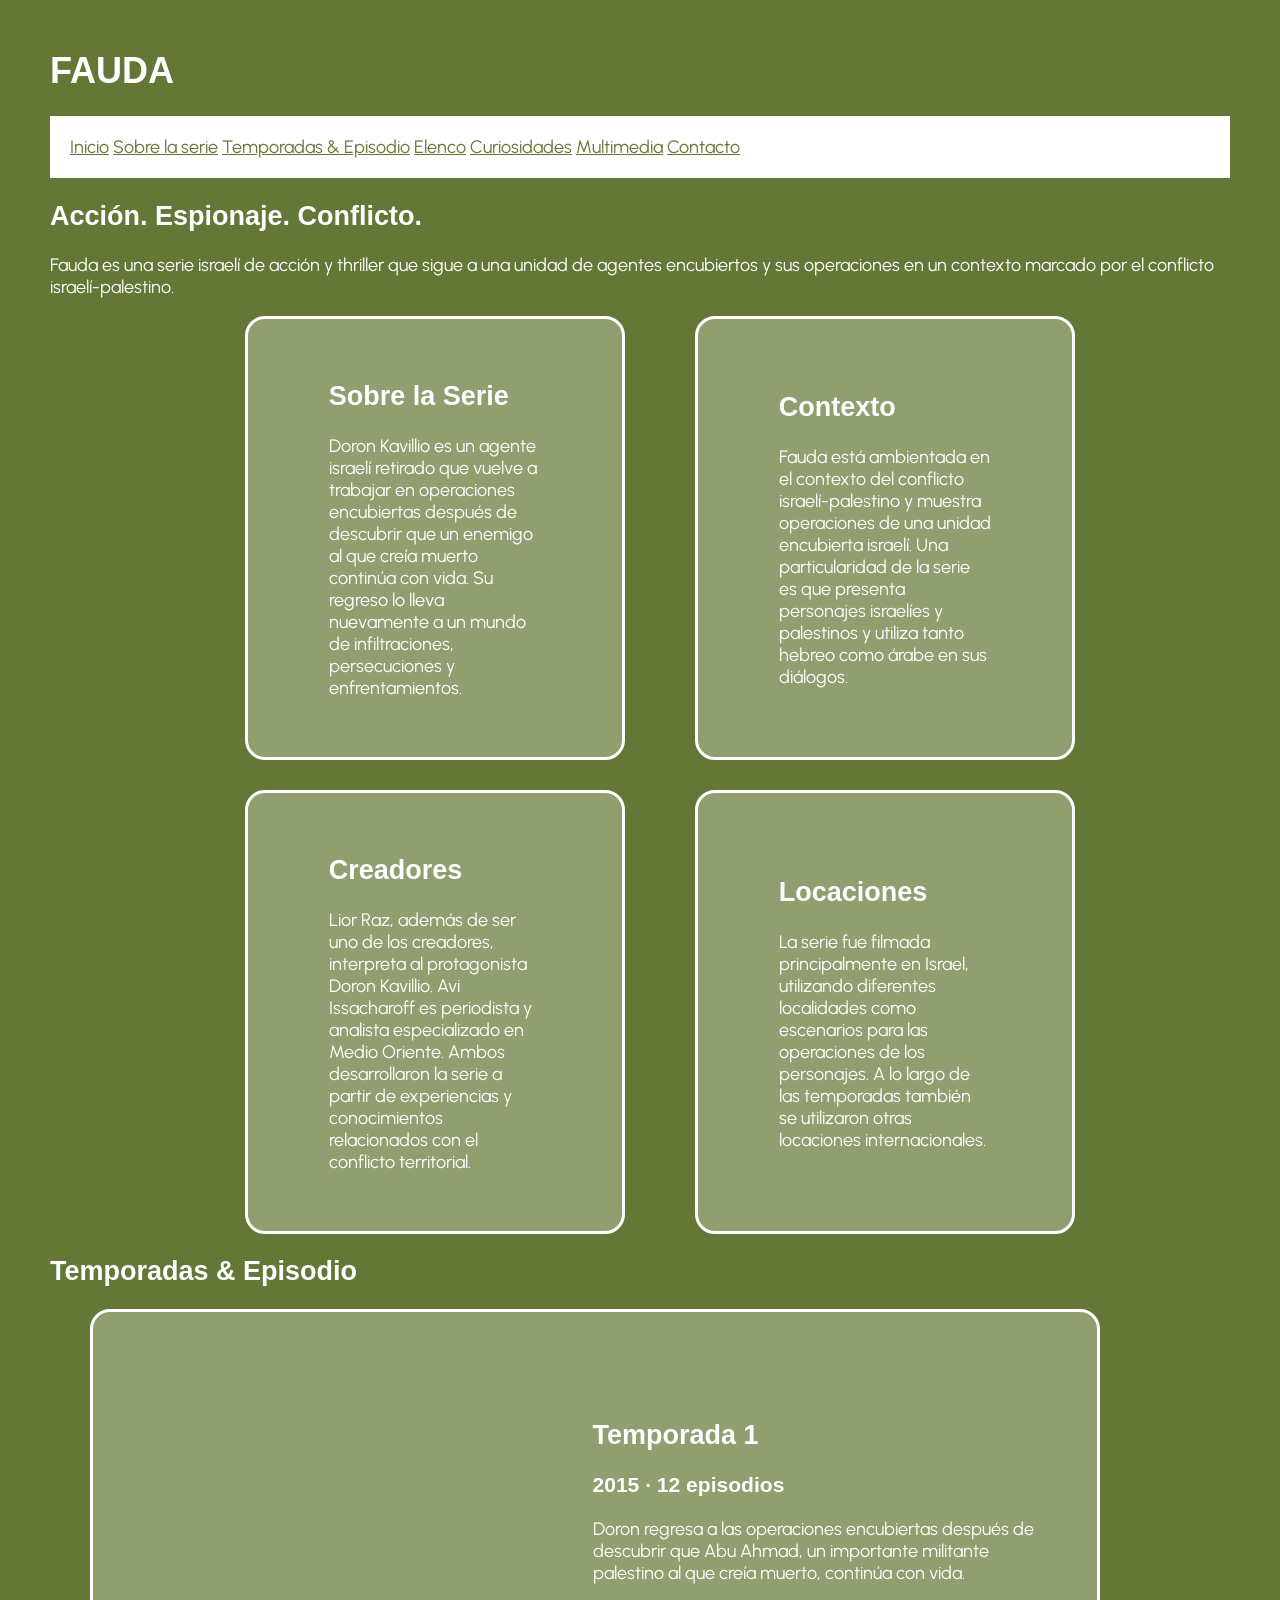
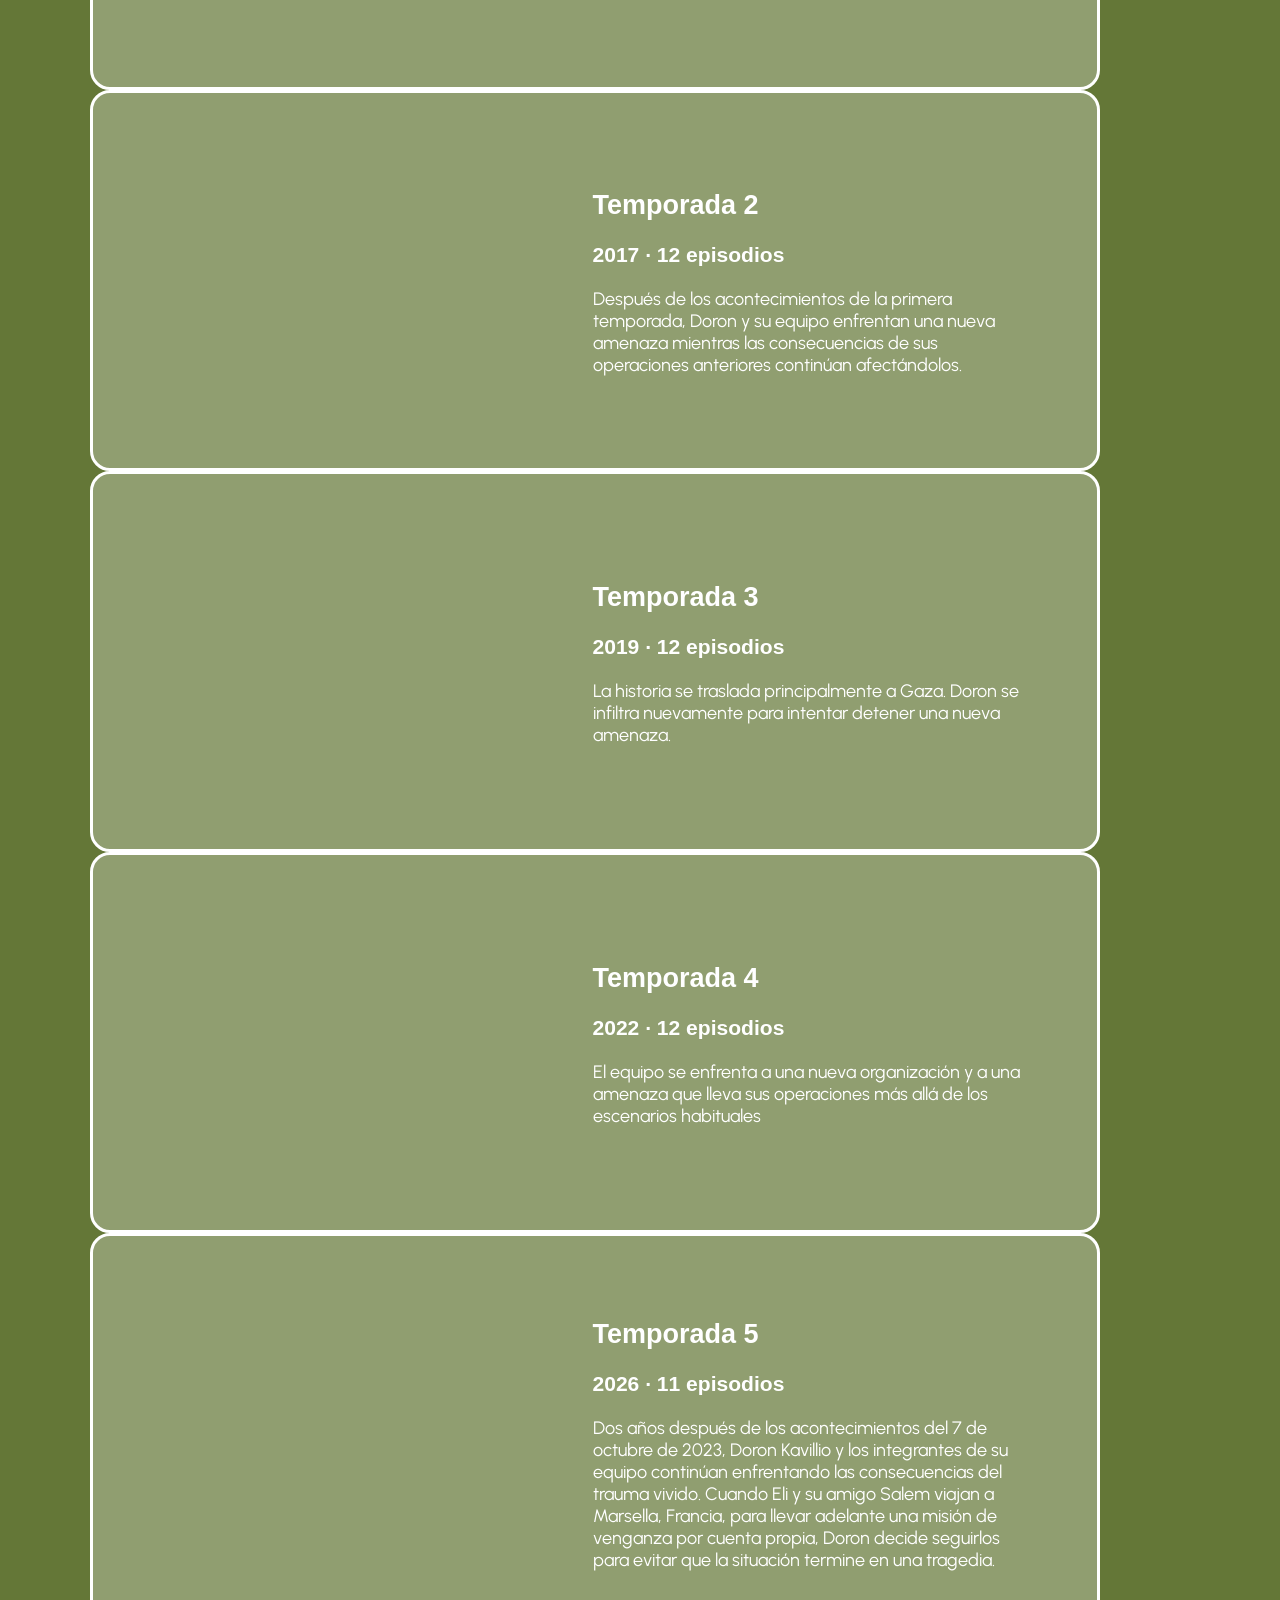
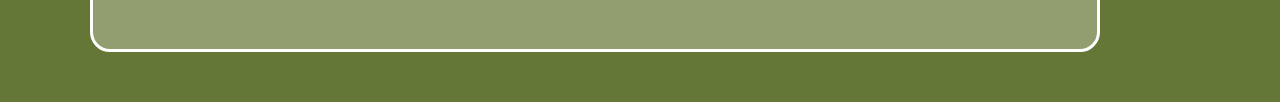
<file: index.html>
<!DOCTYPE html>
<html lang="en">
<head>
    <meta charset="UTF-8">
    <meta name="viewport" content="width=device-width, initial-scale=1.0">
    <title>Serie Fauda</title>
    <link rel="shortcut icon" href="../img/favicon.ico" type="image/x-icon">
    <link rel="preconnect" href="https://fonts.googleapis.com">
<link rel="preconnect" href="https://fonts.gstatic.com" crossorigin>
<link href="https://fonts.googleapis.com/css2?family=Urbanist:ital,wght@0,100..900;1,100..900&display=swap" rel="stylesheet">
<link rel="stylesheet" href="./css/general.css">
</head>

<h1>FAUDA</h1>

<nav>
    <a href="./index.html">Inicio</a>
   <a href="#Sobre la serie">Sobre la serie</a>
   <a href="#Temporadas & Episodio">Temporadas & Episodio</a>
    <a href="./page/elenco.html">Elenco</a>
   <a href="./page/curiosidades.html">Curiosidades</a>
    <a href="./page/multimedia.html">Multimedia</a>
   <a href="./page/contacto.html">Contacto</a>


</nav>

<body>

 <main>

<article id="Inicio"></article>
<h2>Acción. Espionaje. Conflicto.</h2>
<p>Fauda es una serie israelí de acción y thriller que sigue a una unidad de agentes encubiertos y sus operaciones
    en un contexto marcado por el conflicto israelí-palestino.</p>

</main>

<main>
    
<article id="Sobre la serie"></article>

<section class="series">
<section-flex class="flex-serie"> 
<article>
  <h2>Sobre la Serie</h2>
  <p>Doron Kavillio es un agente israelí retirado que vuelve a trabajar en operaciones encubiertas después de descubrir que un enemigo al que creía muerto continúa con vida. Su regreso lo lleva nuevamente a un mundo de infiltraciones, persecuciones y enfrentamientos.
</article>
</section-flex>

<section-flex class="flex-serie"> 
<article>
  <h2>Contexto</h2>
  <p>Fauda está ambientada en el contexto del conflicto israelí-palestino y muestra operaciones de una unidad encubierta israelí. Una particularidad de la serie es que presenta personajes israelíes y palestinos y utiliza tanto hebreo como árabe en sus diálogos.</p>
</article>
</section-flex>

<section-flex class="flex-serie"> 
<article>
  <h2>Creadores</h2>
 <p>Lior Raz, además de ser uno de los creadores, interpreta al protagonista Doron Kavillio. Avi Issacharoff es periodista y analista especializado en Medio Oriente. Ambos desarrollaron la serie a partir de experiencias y conocimientos relacionados con el conflicto territorial.</p>
</article>
</section-flex>

<section-flex class="flex-serie"> 
<article>
  <h2>Locaciones</h2>
  <p>La serie fue filmada principalmente en Israel, utilizando diferentes localidades como escenarios para las operaciones de los personajes. A lo largo de las temporadas también se utilizaron otras locaciones internacionales.</p>
</article>
</section-flex>

</section>

</main>

<article id="Temporadas & Episodio"></article>
<h2>Temporadas & Episodio</h2>

<main>

<section-flex> 
<iframe width="560" height="315" src="https://www.youtube.com/embed/pHJWceNGoP4?si=Vw4N99ztMRaGuNHC" title="YouTube video player" frameborder="0" allow="accelerometer; autoplay; clipboard-write; encrypted-media; gyroscope; picture-in-picture; web-share" referrerpolicy="strict-origin-when-cross-origin" allowfullscreen></iframe>
<article>
  <h2>Temporada 1</h2>
  <h3>2015 · 12 episodios</h3>
  <p>Doron regresa a las operaciones encubiertas después de descubrir que Abu Ahmad, un importante militante palestino al que creía muerto, continúa con vida.</p>
</article>
</section-flex>

<section-flex> 
<iframe width="560" height="315" src="https://www.youtube.com/embed/k-tILBxRiQ4?si=HXHgq9rIsE5KtWLh" title="YouTube video player" frameborder="0" allow="accelerometer; autoplay; clipboard-write; encrypted-media; gyroscope; picture-in-picture; web-share" referrerpolicy="strict-origin-when-cross-origin" allowfullscreen></iframe>
<article>
  <h2>Temporada 2</h2>
  <h3>2017 · 12 episodios</h3>
  <p>Después de los acontecimientos de la primera temporada, Doron y su equipo enfrentan una nueva amenaza mientras las consecuencias de sus operaciones anteriores continúan afectándolos.</p>
</article>
</section-flex>

<section-flex> 
<iframe width="560" height="315" src="https://www.youtube.com/embed/op_cGQtFgYU?si=_ReuoYqfmgiiEBGs" title="YouTube video player" frameborder="0" allow="accelerometer; autoplay; clipboard-write; encrypted-media; gyroscope; picture-in-picture; web-share" referrerpolicy="strict-origin-when-cross-origin" allowfullscreen></iframe>
<article>
  <h2>Temporada 3</h2>
  <h3>2019 · 12 episodios</h3>
  <p>La historia se traslada principalmente a Gaza. Doron se infiltra nuevamente para intentar detener una nueva amenaza.</p>
</article>
</section-flex>

<section-flex> 
<iframe width="560" height="315" src="https://www.youtube.com/embed/OVydVD1WcA8?si=IrQOyrsI5QuycBsV" title="YouTube video player" frameborder="0" allow="accelerometer; autoplay; clipboard-write; encrypted-media; gyroscope; picture-in-picture; web-share" referrerpolicy="strict-origin-when-cross-origin" allowfullscreen></iframe>
<article>
  <h2>Temporada 4</h2>
  <h3>2022 · 12 episodios</h3>
  <p>El equipo se enfrenta a una nueva organización y a una amenaza que lleva sus operaciones más allá de los escenarios habituales</p>
</article>
</section-flex>

<section-flex> 
<iframe width="560" height="315" src="https://www.youtube.com/embed/tDKXX3j1lIg?si=sMvKGxb3aLLW5f4N" title="YouTube video player" frameborder="0" allow="accelerometer; autoplay; clipboard-write; encrypted-media; gyroscope; picture-in-picture; web-share" referrerpolicy="strict-origin-when-cross-origin" allowfullscreen></iframe>
<article>
  <h2>Temporada 5</h2>
  <h3>2026 · 11 episodios</h3>
  <p>Dos años después de los acontecimientos del 7 de octubre de 2023, Doron Kavillio y los integrantes de su equipo continúan enfrentando las consecuencias del trauma vivido. Cuando Eli y su amigo Salem viajan a Marsella, Francia, para llevar adelante una misión de venganza por cuenta propia, Doron decide seguirlos para evitar que la situación termine en una tragedia.</p>
</article>
</section-flex>
</main>



</body>
</html>
</file>
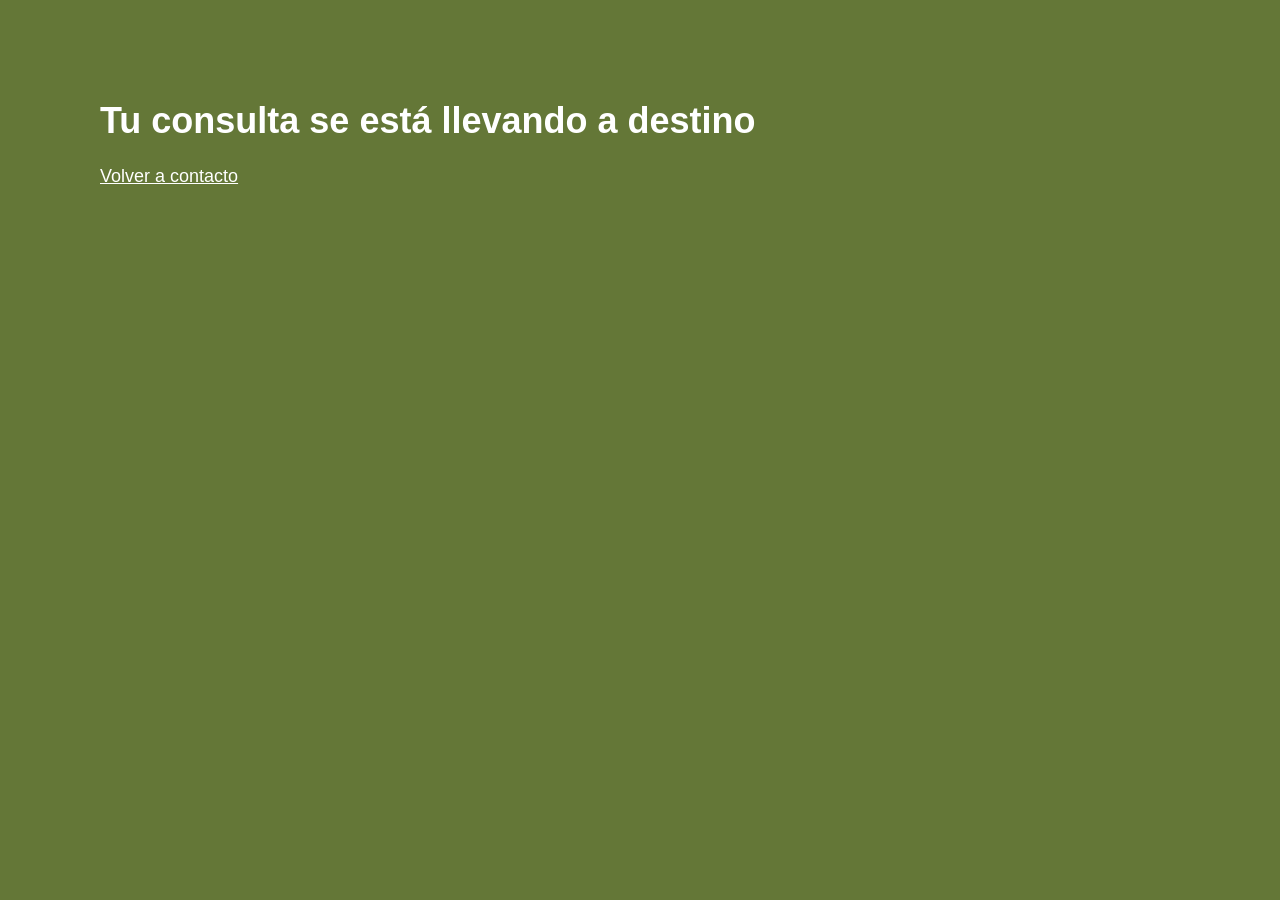
<file: page/confirmacion.html>
<!DOCTYPE html>
<html lang="en">
<head>
    <meta charset="UTF-8">
    <meta name="viewport" content="width=device-width, initial-scale=1.0">
    <title>Confirmacion</title>
        <link rel="shortcut icon" href="../img/favicon.ico" type="image/x-icon">
    <link rel="stylesheet" href="../css/404.css">

</head>
<body>
<h1>Tu consulta se está llevando a destino</h1>
<a href="./contacto.html">Volver a contacto</a>

</body>
</html>
</file>
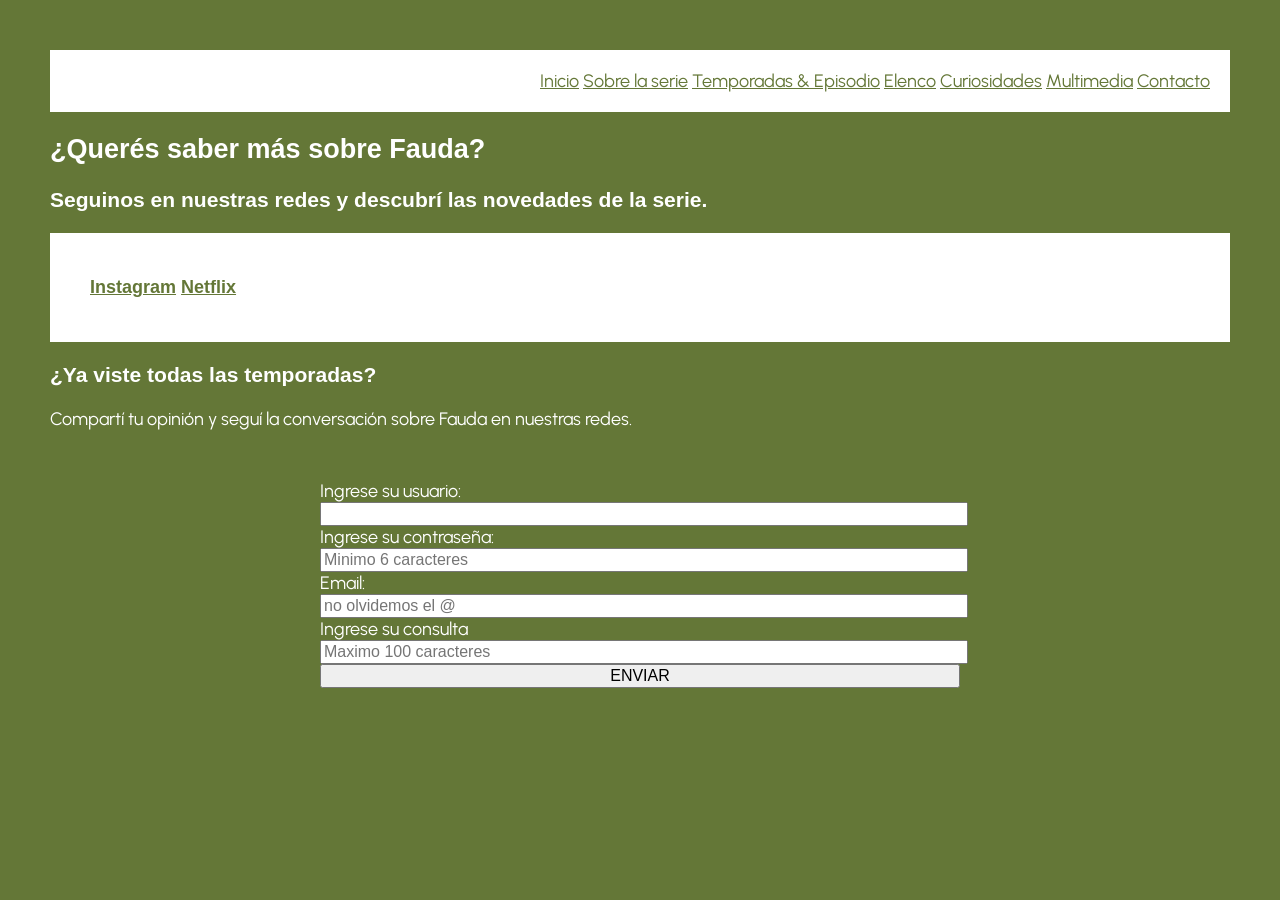
<file: page/contacto.html>
<!DOCTYPE html>
<html lang="en">
<head>
    <meta charset="UTF-8">
    <meta name="viewport" content="width=device-width, initial-scale=1.0">
    <title>Contacto</title>
        <link rel="shortcut icon" href="../img/favicon.ico" type="image/x-icon">
    <link rel="preconnect" href="https://fonts.googleapis.com">
<link rel="preconnect" href="https://fonts.gstatic.com" crossorigin>
<link href="https://fonts.googleapis.com/css2?family=Urbanist:ital,wght@0,100..900;1,100..900&display=swap" rel="stylesheet">
    <link rel="stylesheet" href="../css/contacto.css">
</head>

<body>

    <nav>
   <a href="../index.html">Inicio</a>
   <a href="../index.html#Sobre la serie">Sobre la serie</a>
   <a href="../index.html#Temporadas & Episodio">Temporadas & Episodio</a>
    <a href="./elenco.html">Elenco</a>
   <a href="./curiosidades.html">Curiosidades</a>
    <a href="./multimedia.html">Multimedia</a>
   <a href="./page/contacto.html">Contacto</a>


    </nav>

    <main>
        <h2>¿Querés saber más sobre Fauda?</h2>
        <h3>Seguinos en nuestras redes y descubrí las novedades de la serie.</h3>
        <nav>
            <h4>
            <a href="https://www.instagram.com/faudaofficialtv/">Instagram</a>
            <a href="https://www.netflix.com/ar/title/80113612">Netflix</a>
        </h4>
</main>
        <main>
    <h3>¿Ya viste todas las temporadas?</h3>
<p>Compartí tu opinión y seguí la conversación sobre Fauda en nuestras redes.</p>
    </main>


    <form action="confirmacion.html">

         <label for="usuario">Ingrese su usuario:</label>
         <input type="text" name="usuario" id="usuario" required>

         <label>
            Ingrese su contraseña:
            <input  type="password" placeholder="Minimo 6 caracteres" minlength="6" name="contra" id="contra" required>
         </label>

         <label>
            Email:
            <input  type="email" placeholder="no olvidemos el @" name="email" id="email" required>
         </label>

        <label for="">
            Ingrese su consulta
            <input type="text" placeholder="Maximo 100 caracteres" maxlength="100" name="consulta" id="consulta" required>

        </label>

         <input type="submit" hidden value="CARGAR">
         <button  type="submit">ENVIAR</button>
    </form>


</body>
</html>
</file>
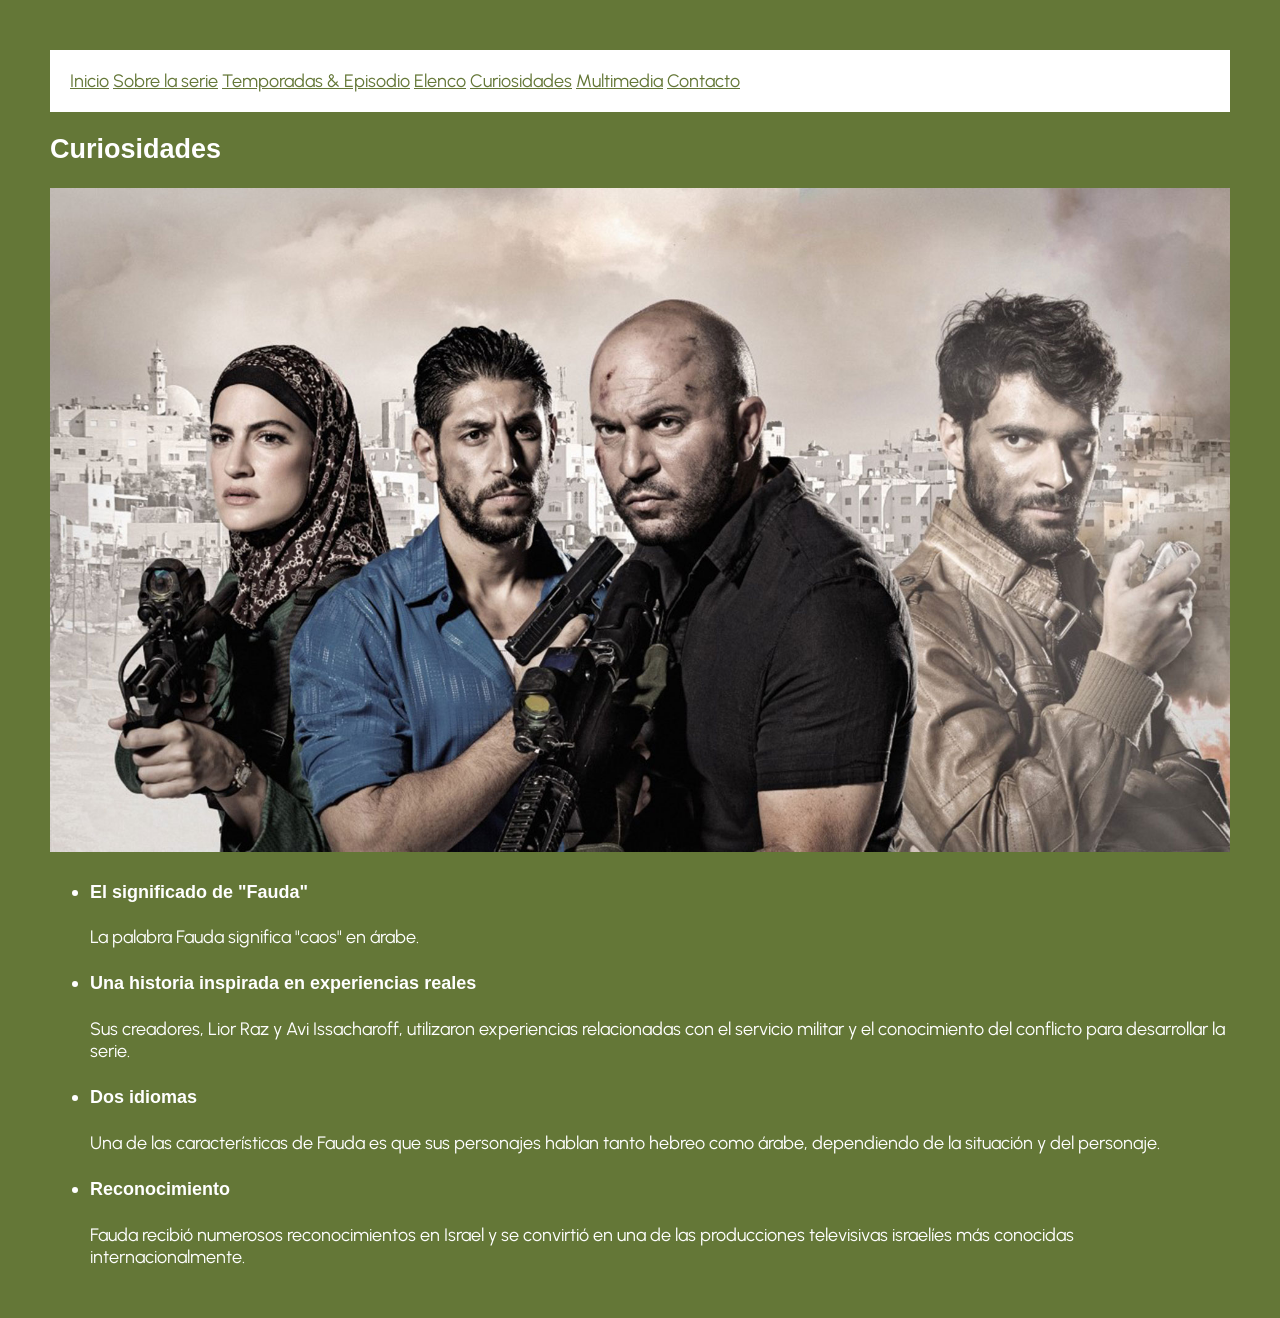
<file: page/curiosidades.html>
<!DOCTYPE html>
<html lang="en">
<head>
    <meta charset="UTF-8">
    <meta name="viewport" content="width=device-width, initial-scale=1.0">
    <title>Curiosidades</title>
        <link rel="shortcut icon" href="../img/favicon.ico" type="image/x-icon">
    <link rel="preconnect" href="https://fonts.googleapis.com">
<link rel="preconnect" href="https://fonts.gstatic.com" crossorigin>
<link href="https://fonts.googleapis.com/css2?family=Urbanist:ital,wght@0,100..900;1,100..900&display=swap" rel="stylesheet">
<link rel="stylesheet" href="../css/general.css">
</head>

<body>
    <nav>
     <a href="../index.html">Inicio</a>
   <a href="../index.html#Sobre la serie">Sobre la serie</a>
   <a href="../index.html#Temporadas & Episodio">Temporadas & Episodio</a>
    <a href="./elenco.html">Elenco</a>
   <a href="./curiosidades.html">Curiosidades</a>
    <a href="./multimedia.html">Multimedia</a>
   <a href="./contacto.html">Contacto</a>
    </nav>

<main>
    <h2>Curiosidades</h2>
    <img src="../img/fauda elenco.jpg" width="100% "Fauda elenco">
<ul>
<li><h4>El significado de "Fauda"</h4></li>
<p>La palabra Fauda significa "caos" en árabe.</p>

<li><h4>Una historia inspirada en experiencias reales</h4></li>
<p>Sus creadores, Lior Raz y Avi Issacharoff, utilizaron experiencias relacionadas con el servicio militar y el conocimiento del conflicto para desarrollar la serie.</p>

<li><h4>Dos idiomas</h4></li>
<p>Una de las características de Fauda es que sus personajes hablan tanto hebreo como árabe, dependiendo de la situación y del personaje.</p>

<li><h4>Reconocimiento</h4></li>
<p>Fauda recibió numerosos reconocimientos en Israel y se convirtió en una de las producciones televisivas israelíes más conocidas internacionalmente.</p>
</ul>
</main>

</body>
</html>
</file>
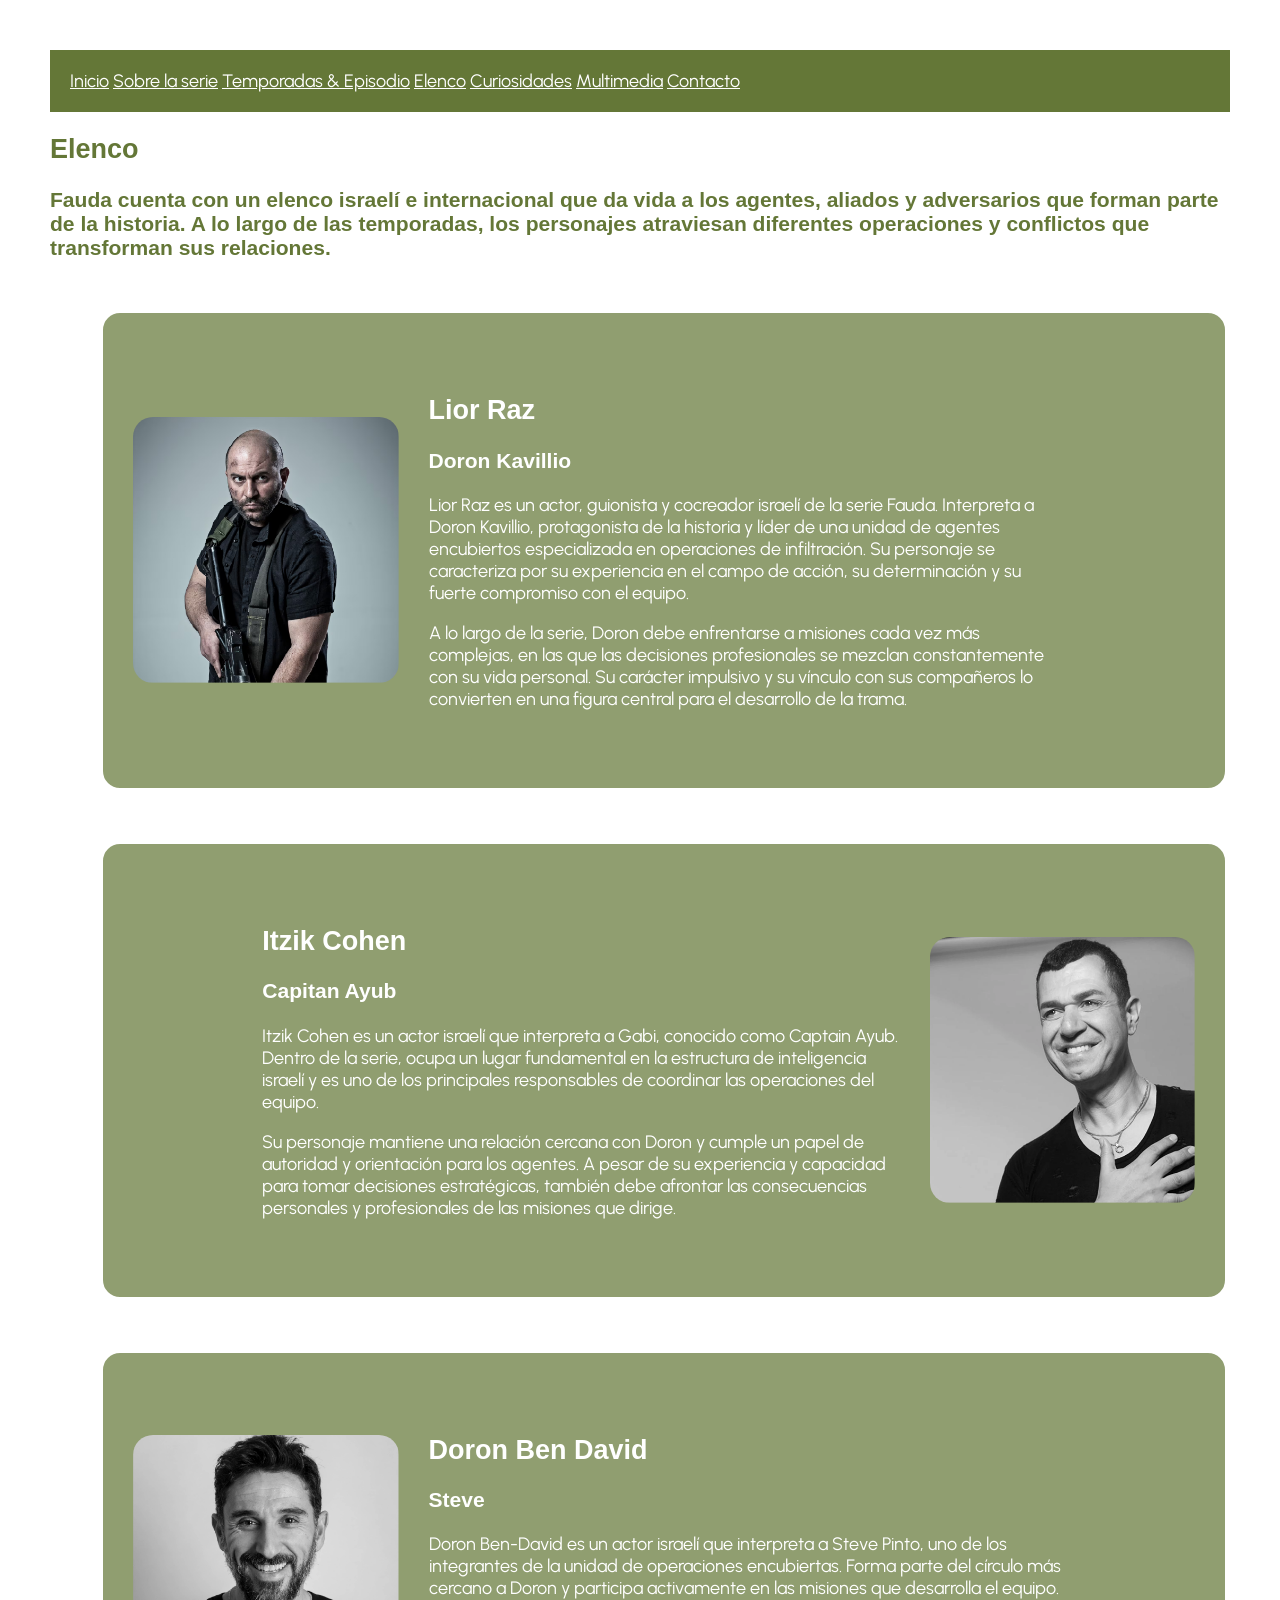
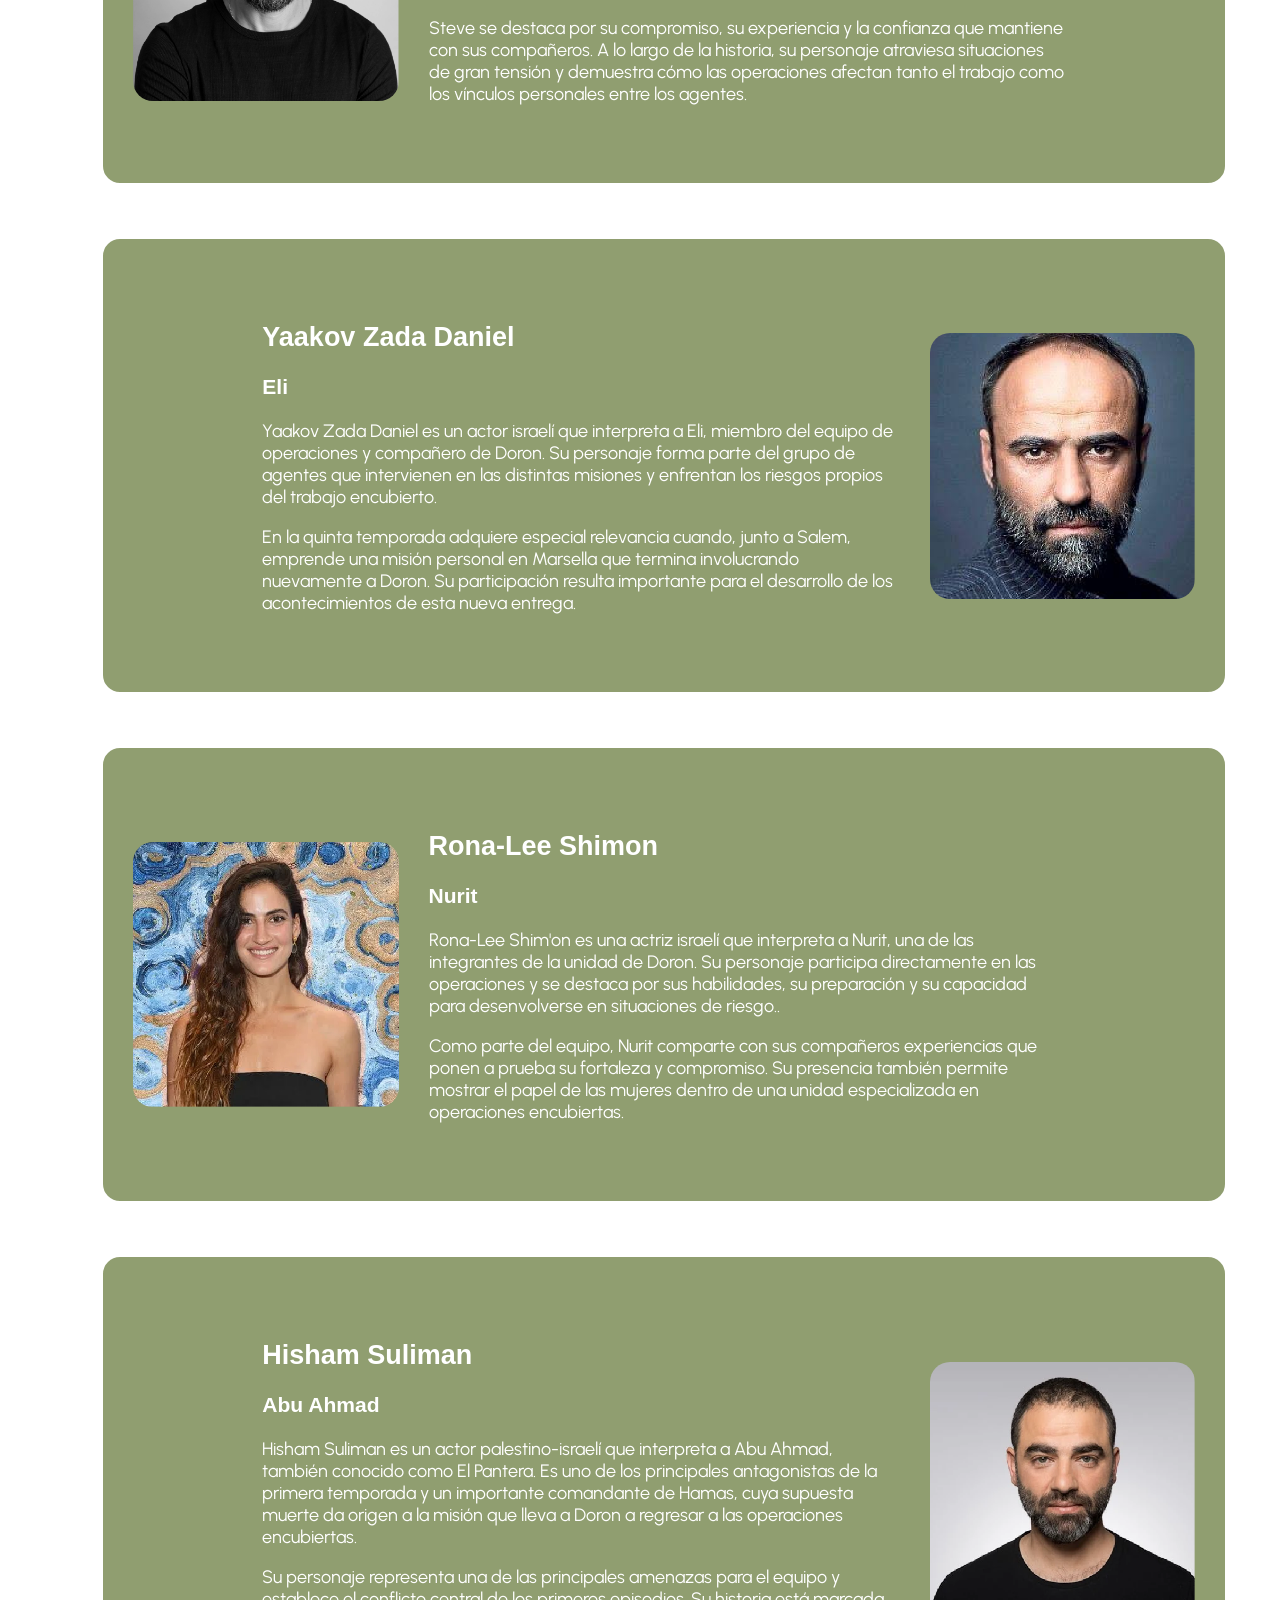
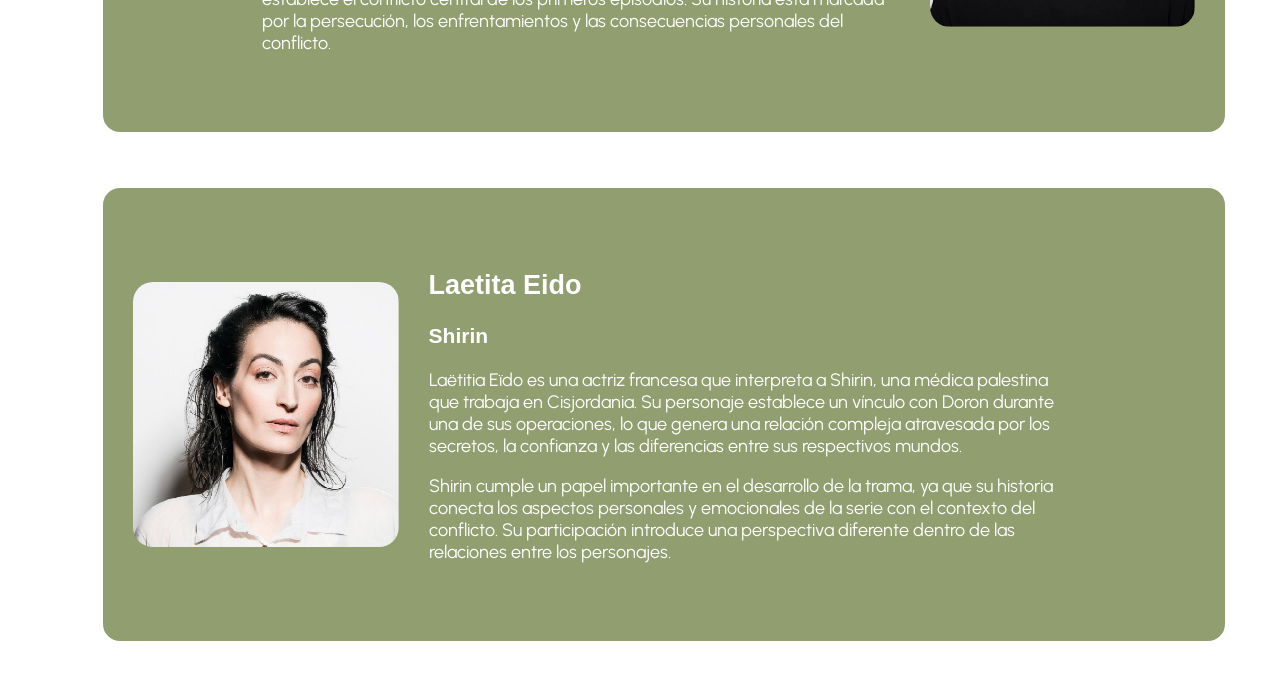
<file: page/elenco.html>
<!DOCTYPE html>
<html lang="en">
<head>
    <meta charset="UTF-8">
    <meta name="viewport" content="width=device-width, initial-scale=1.0">
    <title>Elenco</title>
        <link rel="shortcut icon" href="../img/favicon.ico" type="image/x-icon">
     <link rel="preconnect" href="https://fonts.googleapis.com">
<link rel="preconnect" href="https://fonts.gstatic.com" crossorigin>
<link href="https://fonts.googleapis.com/css2?family=Urbanist:ital,wght@0,100..900;1,100..900&display=swap" rel="stylesheet">
<link rel="stylesheet" href="../css/elenco.css">
</head>

<body>
  <nav>
    <a href="../index.html">Inicio</a>
   <a href="../index.html#Sobre la serie">Sobre la serie</a>
   <a href="../index.html#Temporadas & Episodio">Temporadas & Episodio</a>
    <a href="./elenco.html">Elenco</a>
   <a href="./curiosidades.html">Curiosidades</a>
    <a href="./multimedia.html">Multimedia</a>
   <a href="./contacto.html">Contacto</a>
    </nav>
    
<main>
     <h2>Elenco</h2>
<h3>Fauda cuenta con un elenco israelí e internacional que da vida a los agentes, aliados y adversarios que forman parte de la historia. A lo largo de las temporadas, los personajes atraviesan diferentes operaciones y conflictos que transforman sus relaciones.</h3>


<section-flex> 
<img src="../img/Lior Raz.webp" width="10%" alt="Lior Raz">
<article>
  <h2>Lior Raz</h2>
  <h3>Doron Kavillio</h3>
  <p>Lior Raz es un actor, guionista y cocreador israelí de la serie Fauda. Interpreta a Doron Kavillio, protagonista de la historia y líder de una unidad de agentes encubiertos especializada en operaciones de infiltración. Su personaje se caracteriza por su experiencia en el campo de acción, su determinación y su fuerte compromiso con el equipo.</p>
  <p>A lo largo de la serie, Doron debe enfrentarse a misiones cada vez más complejas, en las que las decisiones profesionales se mezclan constantemente con su vida personal. Su carácter impulsivo y su vínculo con sus compañeros lo convierten en una figura central para el desarrollo de la trama.</p>
</article>
</section-flex>

<section-flex class="flex-invertido">
<img src="../img/Itzik Cohen.webp" width="10%" alt="Itzik Cohen">
<article>
  <h2>Itzik Cohen</h2>
  <h3>Capitan Ayub</h3>
  <p>Itzik Cohen es un actor israelí que interpreta a Gabi, conocido como Captain Ayub. Dentro de la serie, ocupa un lugar fundamental en la estructura de inteligencia israelí y es uno de los principales responsables de coordinar las operaciones del equipo.
</p>
  <p>Su personaje mantiene una relación cercana con Doron y cumple un papel de autoridad y orientación para los agentes. A pesar de su experiencia y capacidad para tomar decisiones estratégicas, también debe afrontar las consecuencias personales y profesionales de las misiones que dirige.</p>
</article>
</section-flex>

<section-flex>
<img src="../img/Doron Ben David.webp" width="10%" alt="Doron Ben David">
<article>
  <h2>Doron Ben David</h2>
  <h3>Steve</h3>
  <p>Doron Ben-David es un actor israelí que interpreta a Steve Pinto, uno de los integrantes de la unidad de operaciones encubiertas. Forma parte del círculo más cercano a Doron y participa activamente en las misiones que desarrolla el equipo.</p>
  <p>Steve se destaca por su compromiso, su experiencia y la confianza que mantiene con sus compañeros. A lo largo de la historia, su personaje atraviesa situaciones de gran tensión y demuestra cómo las operaciones afectan tanto el trabajo como los vínculos personales entre los agentes.</p>
</article>
</section-flex>

<section-flex class="flex-invertido"> 
<img src="../img/Yaakov Zada Daniel.webp" width="10%" alt="Yaakov Zada Daniel">
<article>
  <h2>Yaakov Zada Daniel</h2>
  <h3>Eli</h3>
  <p>Yaakov Zada Daniel es un actor israelí que interpreta a Eli, miembro del equipo de operaciones y compañero de Doron. Su personaje forma parte del grupo de agentes que intervienen en las distintas misiones y enfrentan los riesgos propios del trabajo encubierto.</p>
  <p>En la quinta temporada adquiere especial relevancia cuando, junto a Salem, emprende una misión personal en Marsella que termina involucrando nuevamente a Doron. Su participación resulta importante para el desarrollo de los acontecimientos de esta nueva entrega.</p>
</article>
</section-flex>

<section-flex>
<img src="../img/Rona.webp" width="10%" alt="Rona-Lee Shimon">
<article>
  <h2>Rona-Lee Shimon</h2>
  <h3>Nurit</h3>
  <p>Rona-Lee Shim'on es una actriz israelí que interpreta a Nurit, una de las integrantes de la unidad de Doron. Su personaje participa directamente en las operaciones y se destaca por sus habilidades, su preparación y su capacidad para desenvolverse en situaciones de riesgo..</p>
  <p>Como parte del equipo, Nurit comparte con sus compañeros experiencias que ponen a prueba su fortaleza y compromiso. Su presencia también permite mostrar el papel de las mujeres dentro de una unidad especializada en operaciones encubiertas.</p>
</article>
</section-flex>

<section-flex class="flex-invertido">
<img src="../img/Hisham Suliman.webp" width="10%" alt="Hisham Suliman">
<article>
  <h2>Hisham Suliman</h2>
  <h3>Abu Ahmad</h3>
  <p>Hisham Suliman es un actor palestino-israelí que interpreta a Abu Ahmad, también conocido como El Pantera. Es uno de los principales antagonistas de la primera temporada y un importante comandante de Hamas, cuya supuesta muerte da origen a la misión que lleva a Doron a regresar a las operaciones encubiertas.</p>
  <p>Su personaje representa una de las principales amenazas para el equipo y establece el conflicto central de los primeros episodios. Su historia está marcada por la persecución, los enfrentamientos y las consecuencias personales del conflicto.</p>
</article>
</section-flex>

<section-flex>
<img src="../img/Laetita.webp" width="10%" alt="Laetita Eido">
<article>
  <h2>Laetita Eido</h2>
  <h3>Shirin</h3>
  <p>Laëtitia Eïdo es una actriz francesa que interpreta a Shirin, una médica palestina que trabaja en Cisjordania. Su personaje establece un vínculo con Doron durante una de sus operaciones, lo que genera una relación compleja atravesada por los secretos, la confianza y las diferencias entre sus respectivos mundos.</p>
  <p>Shirin cumple un papel importante en el desarrollo de la trama, ya que su historia conecta los aspectos personales y emocionales de la serie con el contexto del conflicto. Su participación introduce una perspectiva diferente dentro de las relaciones entre los personajes.</p>
</article>
</section-flex>

</main>

</body>
</html>
</file>
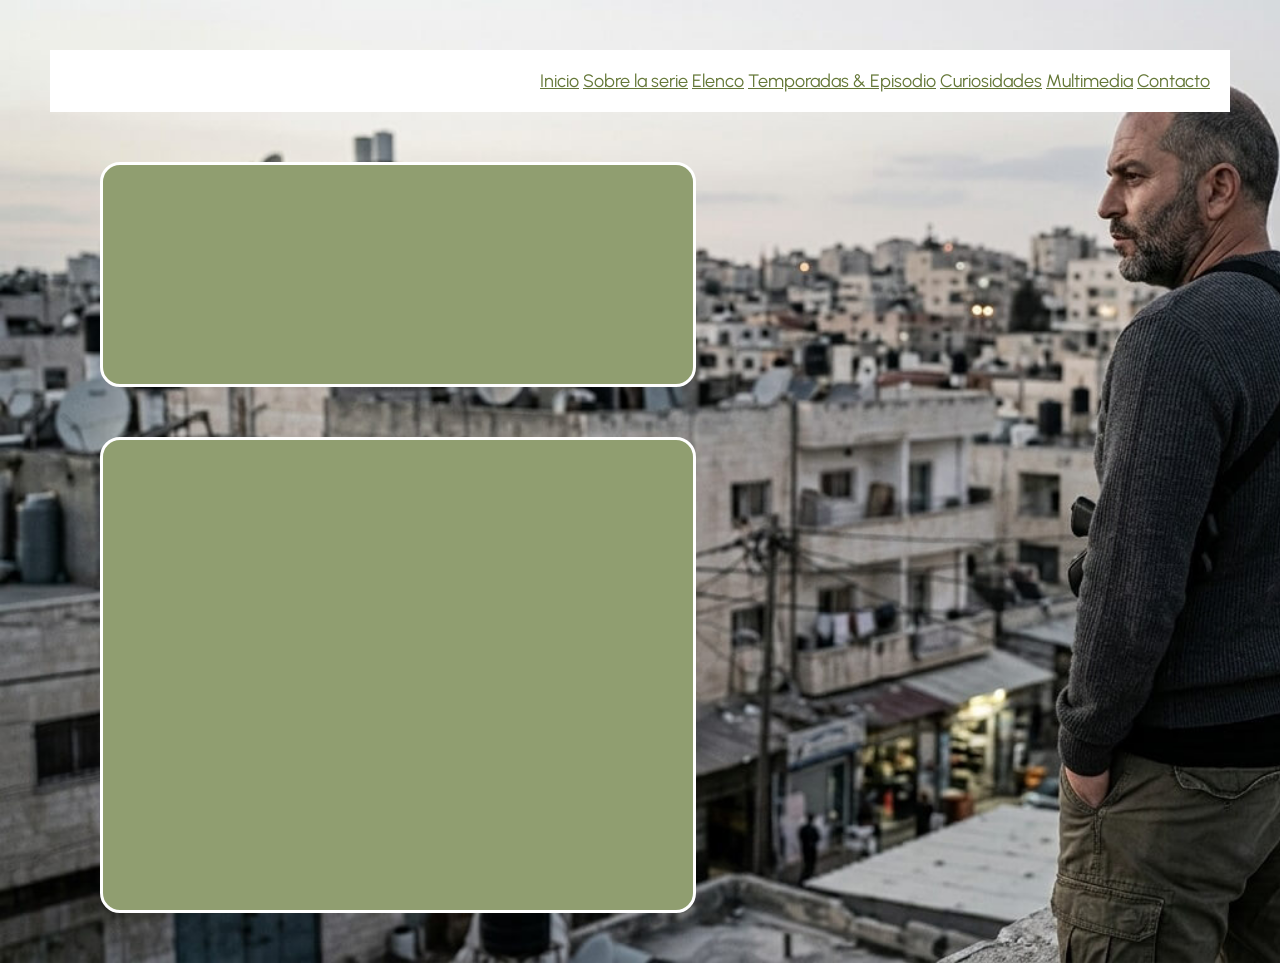
<file: page/multimedia.html>
<!DOCTYPE html>
<html lang="en">
<head>
    <meta charset="UTF-8">
    <meta name="viewport" content="width=device-width, initial-scale=1.0">
    <title>Multimedia</title>
        <link rel="shortcut icon" href="../img/favicon.ico" type="image/x-icon">
    <link rel="preconnect" href="https://fonts.googleapis.com">
<link rel="preconnect" href="https://fonts.gstatic.com" crossorigin>
<link href="https://fonts.googleapis.com/css2?family=Urbanist:ital,wght@0,100..900;1,100..900&display=swap" rel="stylesheet">
    <link rel="stylesheet" href="../css/multimedia.css">
</head>
<body>
<nav>
    <a href="../index.html">Inicio</a>
   <a href="../index.html#Sobre la serie">Sobre la serie</a>
   <a href="./elenco.html">Elenco</a>
   <a href="../index.html#Temporadas & Episodio">Temporadas & Episodio</a>
   <a href="./curiosidades.html">Curiosidades</a>
    <a href="./multimedia.html">Multimedia</a>
     <a href="./contacto.html">Contacto</a>
    </nav>

    <main>
<article>
    <section-flex>
    
<iframe class="escala169" width="60%" src="https://www.youtube.com/embed/tDKXX3j1lIg?si=r709s-ucrCVPusg8" title="YouTube video player" frameborder="0" allow="accelerometer; autoplay; clipboard-write; encrypted-media; gyroscope; picture-in-picture; web-share" referrerpolicy="strict-origin-when-cross-origin" allowfullscreen></iframe>
</section-flex>

<section-flex>
<iframe src="https://www.google.com/maps/embed?pb=!1m18!1m12!1m3!1d101012.59964477354!2d34.48203244195796!3d31.42711031792199!2m3!1f0!2f0!3f0!3m2!1i1024!2i768!4f13.1!3m3!1m2!1s0x1500492432a7c98b%3A0x6a6b422013352cba!2sIsrael!5e0!3m2!1ses!2sar!4v1792459429721!5m2!1ses!2sar" width="600" height="450" style="border:0;" allowfullscreen="" loading="lazy" referrerpolicy="strict-origin-when-cross-origin"></iframe>
</article>
</section-flex>

    </main>
</body>
</html>
</file>
<file: css/general.css>
body {
background-color:#647737;
color: #ffffff;
font-size: large;
margin: 50px;
}

nav {
padding: 20px;
background-color: #ffffff;
}

a {
color: #647737;
 }

body {
  font-family: "Urbanist", sans-serif;
  font-optical-sizing: auto;
  font-weight: <weight>;
  font-style: normal;

}



h1, h2, h3, h4, h5 {
  font-family: "Inter", sans-serif;
  font-optical-sizing: auto;
  font-weight: <weight>;
  font-style: normal;
}

 
section-flex {
display: flex;
align-items: center;
width: 80%;
border-radius: 20px;
margin-left: 40px;
padding: 30px;
background-color:#909e70;
color: #ffffff;
border: solid 3px;
transition: all 0.2s linear;
justify-content: center;
}

section-flex:hover {
  scale: 1.1;
  box-shadow: #647737 0 0 10px;
  }
section-flex img {
width: 25%;
border-radius: 20px;
}

section-flex article {
    width: 60%;
    padding: 30px;
} 

.flex-serie {
   width: 30%;
padding: 10px;
} 

.series {
  display: flex;
  flex-wrap: wrap;
justify-content:center;
gap: 30px 30px;
margin: 0px;
margin-left: 0;


}
</file>
<file: css/404.css>
body {
background-color:#647737;
color: #ffffff;
font-size: large;
margin: 100px;
}

nav {
padding: 20px;
background-color: #ffffff;
}

a {
color: #ffffff;
 }

body {
  font-family: "Urbanist", sans-serif;
  font-optical-sizing: auto;
  font-weight: <weight>;
  font-style: normal;
  

}

h1, h2, h3, h4, h5 {
  font-family: "Inter", sans-serif;
  font-optical-sizing: auto;
  font-weight: <weight>;
  font-style: normal;
}
        
.boton {
border-color: 3px;
border-radius: 6px;
padding: 10px;
display: inline-block;
background-color: #909e70;
transition: all 0.2s linear;
}

.boton:hover {
color:#647737 ;
background-color: white;src;
scale: 1.5;

}
</file>
<file: css/contacto.css>
body {
background-color:#647737;
color: #ffffff;
font-size: large;
margin: 50px;
}

nav {
background-color: #ffffff;
text-align: right;
padding: 20px;
    }
a { color: #647737;
    }

    body {
  font-family: "Urbanist", sans-serif;
  font-optical-sizing: auto;
  font-weight: <weight>;
  font-style: normal;

    }

h1, h2, h3, h4, h5 {
  font-family: "Inter", sans-serif;
  font-optical-sizing: auto;
  font-weight: <weight>;
  font-style: normal;
}

    h4 {
    margin-left: 20px;
    text-align: left;
    }

    form {
      width: 50vw;
      margin: 50px auto 0;
      display: flex;
      flex-direction:column;

      input,button {
      width: 100%;
      font-size: 1rem;
        }
         }
</file>
<file: css/elenco.css>
body {
background-color:#ffffff;
color: #647737;
font-size: large;
margin: 50px;
}

nav {
padding: 20px;
background-color: #647737;
}

a {
color: #ffffff;
 }

body {
  font-family: "Urbanist", sans-serif;
  font-optical-sizing: auto;
  font-weight: <weight>;
  font-style: normal;

}

h1, h2, h3, h4, h5 {
  font-family: "Inter", sans-serif;
  font-optical-sizing: auto;
  font-weight: <weight>;
  font-style: normal;
}
   
section-flex {
display: flex;
align-items: center;
width: 90%;
margin: 50px 50px;
border-radius: 20px;
padding: 30px;
background-color:#909e70;
color: #ffffff;
display: flexbox;
border: solid 3px;
transition: all 0.2s linear;
}

section-flex:hover {
  scale: 1.1;
  box-shadow: #647737 0 0 10px;
  }
section-flex img {
width: 25%;
border-radius: 20px;
}

section-flex article {
    width: 60%;
    padding: 30px;
}
.flex-invertido {
  flex-direction: row-reverse;
}
</file>
<file: css/multimedia.css>
.escala169 {
aspect-ratio: 16/9;
}

body {
background-color:#909e70;
color: #ffffff;
font-size: large;
margin: 50px;
background-image:url(../img/fauda\ background.jpg);
background-size: cover;
background-repeat: no-repeat;
}

nav {
padding: 20px;
background-color: #ffffff;
text-align: right;

}

a {
color: #647737;
 }

body {
  font-family: "Urbanist", sans-serif;
  font-optical-sizing: auto;
  font-weight: <weight>;
  font-style: normal;

}

h1, h2, h3, h4, h5 {
  font-family: "Inter", sans-serif;
  font-optical-sizing: auto;
  font-weight: <weight>;
  font-style: normal;
}

section-flex {
display: flex;
align-items: center;
width: 50%;
border-radius: 20px;
background-color:#909e70;
color: #ffffff;
border: solid 3px;
transition: all 0.2s linear;
justify-content: center;
margin: 50px;
padding: 10px 0px;
}
</file>
